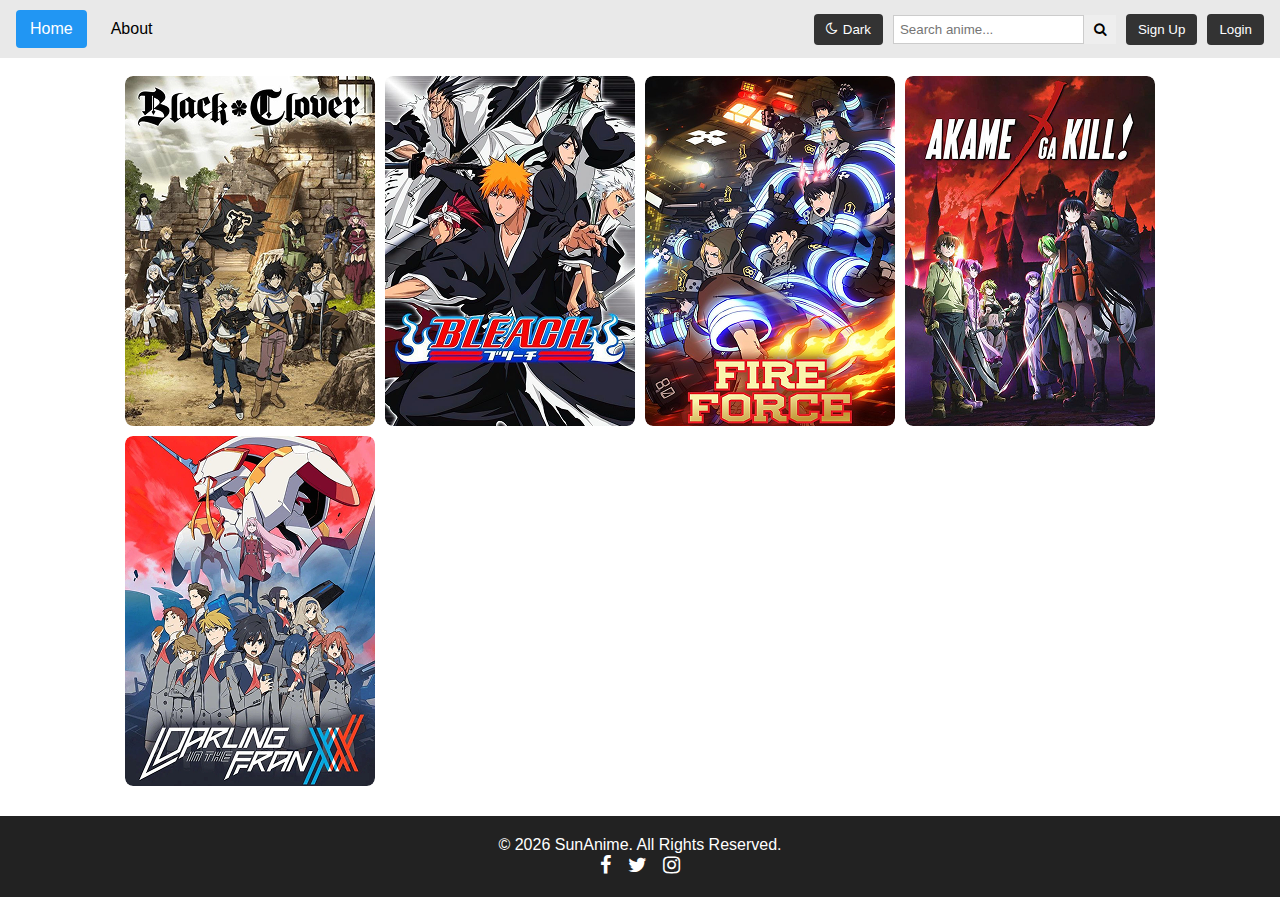
<file: index.html>
<!DOCTYPE html>
<html lang="en">
<head>
  <meta charset="UTF-8">
  <meta name="viewport" content="width=device-width, initial-scale=1.0">
  <meta name="description" content="SunAnime - Watch your favorite anime online. Explore, search, and enjoy a wide variety of anime content.">
  <title>SunAnime</title>
  <link rel="stylesheet" href="https://cdnjs.cloudflare.com/ajax/libs/font-awesome/4.7.0/css/font-awesome.min.css">
  <link rel="stylesheet" href="style.css">
</head>
<body>

<!-- NAVBAR -->
<nav class="topnav">
  <div class="nav-left">
    <a class="active" href="#">Home</a>
    <a href="about.html">About</a>
  </div>

  <div class="nav-right" id="navRight">
    <button id="darkToggle" class="dark-btn"><i class="fa fa-moon-o"></i> Dark</button>
    <form class="search-container" onsubmit="return false;">
      <input type="text" id="searchInput" placeholder="Search anime...">
      <button><i class="fa fa-search"></i></button>
    </form>
    <button id="newsletterBtn" class="dark-btn">Sign Up</button>
    <button id="contactBtn" class="dark-btn">Login</button>
  </div>
</nav>

<!-- IMAGE GRID -->
<section class="image-container">
  <article>
    <img src=".github/workflows/image 1.png" data-name="action" alt="Anime Action" loading="lazy">
    <div class="image-overlay">Black Clover</div>
  </article>
  <article>
    <img src=".github/workflows/image 1 (1).png" data-name="adventure" alt="Anime Adventure" loading="lazy">
    <div class="image-overlay">Bleach</div>
  </article>
  <article>
    <img src=".github/workflows/image 1 (2).png" data-name="drama" alt="Anime Drama" loading="lazy">
    <div class="image-overlay">Fire Force</div>
  </article>
  <article>
    <img src=".github/workflows/image 1 (3).png" data-name="comedy" alt="Anime Comedy" loading="lazy">
    <div class="image-overlay">Akame ga Kill!</div>
  </article>
  <article>
    <img src=".github/workflows/image 1 (4).png" data-name="comedy" alt="Anime Comedy" loading="lazy">
    <div class="image-overlay">Darling in the Franxx</div>
  </article>
</section>

<!-- NEWSLETTER MODAL -->
<div id="newsletterModal" class="modal">
  <div class="modal-content">
    <span class="close">&times;</span>
    <h2>Subscribe to SunAnime</h2>
    <form id="newsletterForm">
      <input type="email" placeholder="Enter your email" required>
      <button type="submit">Subscribe</button>
    </form>
  </div>
</div>

<!-- CONTACT FORM MODAL -->
<div id="contactModal" class="modal">
  <div class="modal-content">
    <span class="close">&times;</span>
    <h2>Contact SunAnime</h2>
    <form id="contactForm">
      <input type="text" name="name" placeholder="Your Name" required>
      <input type="email" name="email" placeholder="Your Email" required>
      <textarea name="message" placeholder="Your Message" rows="5" required></textarea>
      <button type="submit">Send Message</button>
    </form>
  </div>
</div>

<!-- FOOTER -->
<footer>
  <p>&copy; 2026 SunAnime. All Rights Reserved.</p>
  <div class="social">
    <a href="#"><i class="fa fa-facebook"></i></a>
    <a href="#"><i class="fa fa-twitter"></i></a>
    <a href="#"><i class="fa fa-instagram"></i></a>
  </div>
</footer>

<script src="index.js"></script>
<script src="theme.js"></script>
</body>
</html>
</file>
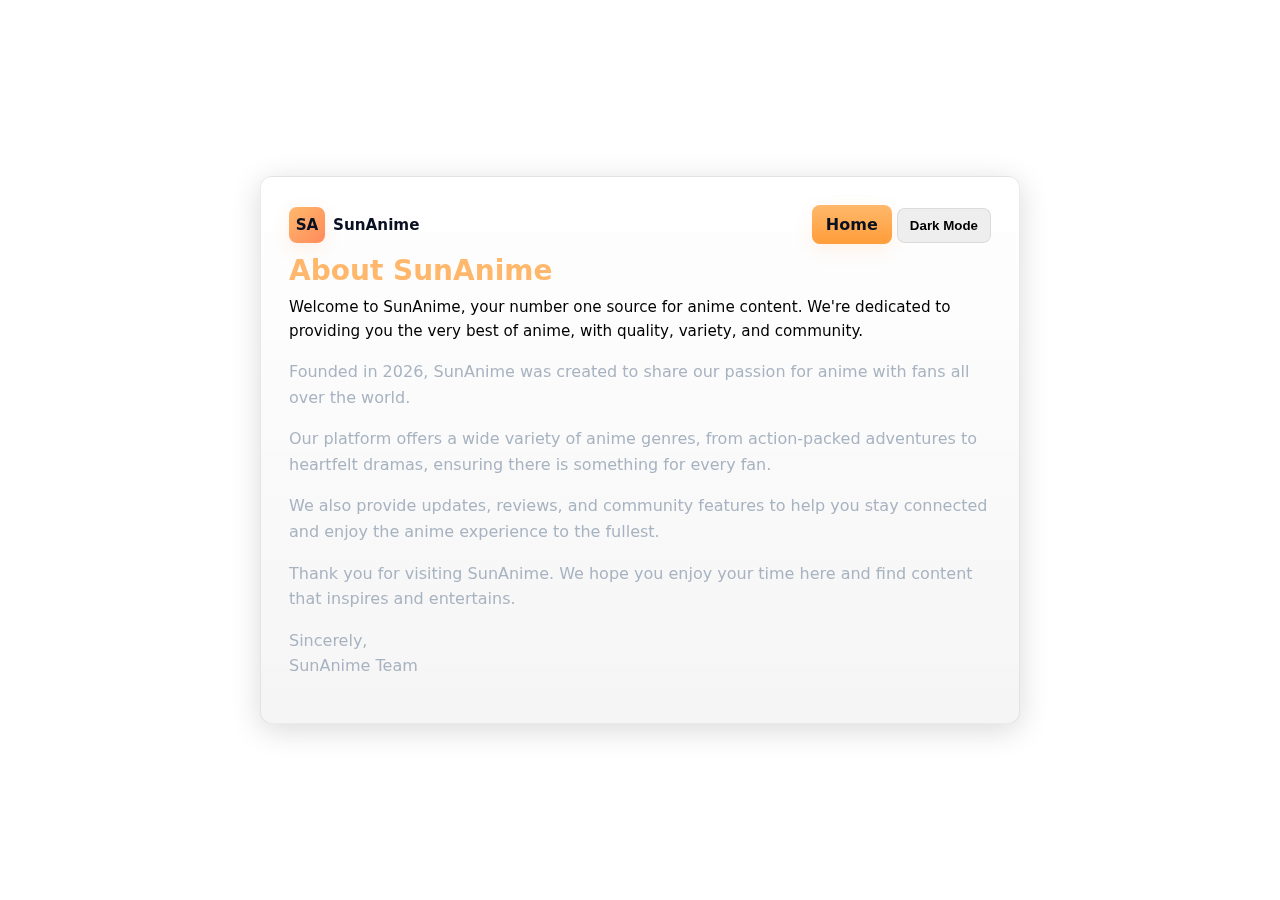
<file: about.html>
<!DOCTYPE html>
<html lang="en">
<head>
  <meta charset="UTF-8">
  <meta name="viewport" content="width=device-width, initial-scale=1.0">
  <title>About — SunAnime</title>
  <link rel="stylesheet" href="about.css">
</head>
<body>

<main class="card">
  <header>
    <div class="logo">
      <span class="badge">SA</span>
      <span>SunAnime</span>
    </div>

    <div class="actions">
      <a class="btn" href="index.html">Home</a>
      <button id="darkToggle" class="btn secondary">Dark Mode</button>
    </div>
    
  </header>

  <h1>About SunAnime</h1>

  <p class="meta">
    Welcome to SunAnime, your number one source for anime content. We're dedicated to providing you the very best of anime, with quality, variety, and community.
  </p>

  <p>
    Founded in 2026, SunAnime was created to share our passion for anime with fans all over the world.
  </p>

  <p>
    Our platform offers a wide variety of anime genres, from action-packed adventures to heartfelt dramas, ensuring there is something for every fan.
  </p>

  <p>
    We also provide updates, reviews, and community features to help you stay connected and enjoy the anime experience to the fullest.
  </p>

  <p>
    Thank you for visiting SunAnime. We hope you enjoy your time here and find content that inspires and entertains.
  </p>

  <p>Sincerely,<br>SunAnime Team</p>
</main>

<script src="theme.js"></script>
</body>
</html>
</file>
<file: style.css>
/* VARIABLES */
:root {
  --accent: #ffb86b;
  --muted: #a8b3c1;
}

/* GLOBAL */
* { box-sizing: border-box; margin:0; padding:0; }
body {
  font-family: Arial, Helvetica, sans-serif;
  background:#fff; 
  color:#000;
  transition: 0.3s;
}

/* NAVBAR */
.topnav { 
  display:flex; 
  justify-content:space-between; 
  padding:10px 16px; 
  position:sticky; 
  top:0; 
  background:#e9e9e9; 
  z-index:1000; 
  flex-wrap:wrap; 
}
.nav-left, .nav-right { 
  display:flex; 
  align-items:center; 
  gap:10px; 
}
.topnav a, .dropbtn { 
  text-decoration:none; 
  padding:10px 14px; 
  cursor:pointer; 
  color:#000; 
  background:none; 
  border:none; 
}
.topnav a.active { 
  background:#2196F3; 
  color:#fff; 
  border-radius:4px; 
}
.dropdown-content { 
  display:none; 
  position:absolute; 
  background:#fff; 
  min-width:150px; 
  box-shadow:0 2px 8px rgba(0,0,0,0.15); 
}
.dropdown-content a { 
  display:block; 
  padding:10px; 
}
.dropdown:hover .dropdown-content { 
  display:block; 
}
.search-container { 
  display:flex; 
}
.search-container input { 
  padding:6px; 
  border:1px solid #ccc; 
  background:#fff; 
  color:#000; 
}
.search-container button { 
  padding:6px 10px; 
  border:none; 
  background:#eee; 
  cursor:pointer; 
  color:#000; 
}
.dark-btn { 
  display:flex; 
  align-items:center; 
  gap:6px; 
  padding:8px 12px; 
  background:#333; 
  color:#fff; 
  border:none; 
  cursor:pointer; 
  border-radius:4px; 
}

/* IMAGE GRID */
.image-container {
  display: grid;
  grid-template-columns: repeat(auto-fit, 250px); 
  justify-content: center;
  gap: 10px;
  width: 100%; 
  margin: 18px auto;
}

.image-container article {
  width: 250px;
  height: 350px; 
  position: relative; 
  overflow: hidden;
  border-radius: 8px;
  background: #fafafa;
}

.image-container img {
  width: 100%;
  height: 100%;
  object-fit: cover; 
  border-radius: 8px;
  box-shadow: 0 6px 14px rgba(0,0,0,0.06);
  transition: transform 0.22s ease, filter 0.22s ease;
}

.image-container article:hover img {
  transform: scale(1.04); 
}

.image-overlay {
  position: absolute;
  left: 0;
  right: 0;
  bottom: 0;
  padding: 8px 10px;
  text-align: center;
  background: linear-gradient(180deg, rgba(0,0,0,0) 0%, rgba(0,0,0,0.6) 100%);
  color: #fff;
  font-size: 13px;
  opacity: 0;
  transition: opacity 0.18s ease;
}

.image-container article:hover .image-overlay {
  opacity: 1;
}

/* FOOTER */
footer { 
  text-align:center; 
  padding:20px; 
  background:#222; 
  color:#fff; 
  margin-top:30px; 
}
footer .social a { 
  margin:0 6px; 
  color:#fff; 
  text-decoration:none; 
  font-size:20px; 
}
footer .social a:hover { 
  color:var(--accent); 
}

/* MODAL */
.modal { 
  display:none; 
  position:fixed; 
  top:0; 
  left:0; 
  width:100%; 
  height:100%; 
  background:rgba(0,0,0,0.6); 
  justify-content:center; 
  align-items:center; 
  z-index:10000; 
}
.modal-content { 
  background:#fff; 
  padding:20px; 
  border-radius:12px; 
  max-width:400px; 
  width:90%; 
  position:relative; 
}
.modal-content h2 { 
  margin-bottom:16px; 
  color:var(--accent); 
}
.modal-content input, 
.modal-content textarea { 
  width:100%; 
  padding:10px; 
  margin-bottom:12px; 
  border:1px solid #ccc; 
  border-radius:6px; 
}
.modal-content button { 
  width:100%; 
  padding:10px; 
  background:var(--accent); 
  border:none; 
  cursor:pointer; 
  border-radius:6px; 
  font-weight:600; 
}
.modal-content .close { 
  position:absolute; 
  top:10px; 
  right:12px; 
  font-size:24px; 
  cursor:pointer; 
}

/* DARK MODE */
body.dark { 
  background:#111; 
  color:#f1f1f1; 
}
body.dark .topnav { 
  background:#222; 
}
body.dark .topnav a,
body.dark .dropbtn {
  color: #fff; /* navbar text white in dark mode */
}
body.dark .topnav a.active {
  background: #2196F3;
  color: #fff;
}
body.dark .search-container input { 
  background:#222; 
  color:#fff; 
  border:1px solid #444; 
}
body.dark .search-container button { 
  background:#333; 
  color:#fff; 
}
body.dark .image-overlay { 
  background:rgba(255,184,107,0.6); 
}
body.dark .modal-content { 
  background:#222; 
  color:#fff; 
  border:1px solid rgba(255,255,255,0.1); 
}


/* Hamburger default */
.hamburger {
  display: none;
  font-size: 26px;
  background: none;
  border: none;
  cursor: pointer;
  padding: 6px;
}

/* Mobile Toggle at the Top-right corner */
@media (max-width: 768px) {
  .hamburger {
    display: block;
    position: absolute;
    top: -5px;
    right: 14px;
    z-index: 1100;
  }

  .topnav {
    position: relative; 
    flex-direction: column;
    align-items: flex-start;
  }
}


/* Mobile / Tablet */
@media (max-width: 768px) {
  .topnav {
    flex-direction: column;
    align-items: flex-start;
    gap: 6px;
  }

  .hamburger {
    display: block;
    color: #000;
  }

  /* Hide right section by default */
  .nav-right {
    display: none;
    flex-direction: column;
    width: 100%;
    gap: 8px;
  }

  .nav-right.open {
    display: flex;
  }

  .search-container {
    width: 100%;
    display: flex;
    gap: 4px;
  }
  .search-container input{
    flex: 1;
    font-size: 14px;
    padding: 6px 8px;
  }
  .search-container button {
    padding: 6px 8px;
    font-size: 14px;
  }
  .nav-right button.dark-btn {
    width: 25%;
    text-align: center;
    padding: 6px 8px;
    font-size: 14px;
  }
}
@media (max-width:768px){
  .topnav { 
    flex-direction: column; 
    align-items: flex-start; 
    gap:6px; 
    padding:6px 10px; 
  }
  .nav-left, .nav-right { 
    flex-direction: row; 
    flex-wrap: wrap; 
    gap:6px; 
    width:100%;
  }
  .topnav a, .dropbtn { 
    width:auto; 
    text-align:center; 
    padding:6px 8px; 
    font-size:14px;
  }
  .search-container { 
    width:100%; 
    gap:4px; 
  }
  .search-container input{ 
    width:100%; 
    padding:6px 8px; 
    font-size:14px;
  } 
  .search-container button { 
    padding:6px 8px; 
    font-size:14px; 
  } 
  .image-container {
    grid-template-columns: repeat(auto-fit, minmax(150px, 1fr));
    gap: 8px;
  }
  .image-container article {
    width: 100%;
    height: 300px;
  }
}
/* TABLET */
@media (max-width:1024px) and (min-width:769px){
  .topnav { 
    flex-direction: row; 
    flex-wrap: wrap; 
    justify-content: space-between;
    padding:8px 12px;
  }
  .nav-left, .nav-right { 
    flex-direction: row; 
    align-items: center; 
    gap:6px; 
    flex-wrap: wrap;
  }
  .topnav a, .dropbtn { 
    padding:8px 10px; 
    font-size:14px; 
  }
  .search-container { 
    width:auto; 
    flex-direction: row; 
    gap:6px; 
  }
  .search-container input, .search-container button { 
    width:auto; 
    padding:5px 8px; 
    font-size:14px;
  }
  .image-container {
    grid-template-columns: repeat(auto-fit, minmax(180px, 1fr));
    gap: 10px;
  }
  .image-container article {
    width: 100%;
    height: 250px;
  }
}
</file>
<file: about.css>
:root {
  --accent: #ffb86b;
  --muted: #a8b3c1;
}

/* GLOBAL */
* {
  box-sizing: border-box;
}

body {
  margin: 0;
  min-height: 100vh;
  font-family: Inter, ui-sans-serif, system-ui, -apple-system, "Segoe UI", Roboto, "Helvetica Neue", Arial;
  background: #fff;
  color: #000;
  display: flex;
  justify-content: center;
  align-items: center;
  padding: 32px;
}

/* CARD */
.card {
  width: 100%;
  max-width: 760px;
  background: linear-gradient(180deg, rgba(255,255,255,0.02), rgba(0,0,0,0.04));
  border: 1px solid rgba(0,0,0,0.08);
  border-radius: 12px;
  padding: 28px;
  box-shadow: 0 6px 30px rgba(2,6,23,0.15);
  backdrop-filter: blur(6px);
}

header {
  display: flex;
  align-items: center;
  justify-content: space-between;
  gap: 16px;
  margin-bottom: 10px;
}

h1 {
  margin: 0;
  font-size: clamp(20px, 3vw, 28px);
  color: var(--accent);
}

p {
  color: var(--muted);
  line-height: 1.6;
  margin-top: 14px;
}

.meta {
  font-size: 0.95rem;
  color: #000;
  margin-top: 8px;
}

/* LOGO */
.logo {
  display: flex;
  gap: 8px;
  align-items: center;
  font-weight: 700;
  font-size: 0.95rem;
  color: #081022;
}

.logo .badge {
  width: 36px;
  height: 36px;
  border-radius: 8px;
  display: inline-grid;
  place-items: center;
  background: linear-gradient(135deg, #ffb86b, #ff8a5b);
  color: #081022;
  font-weight: 800;
  box-shadow: 0 6px 18px rgba(255,136,64,0.12);
}

/* BUTTONS */
.btn {
  display: inline-block;
  padding: 10px 14px;
  background: linear-gradient(180deg, var(--accent), #ff9d3a);
  color: #081022;
  font-weight: 600;
  text-decoration: none;
  border-radius: 8px;
  border: none;
  cursor: pointer;
  box-shadow: 0 6px 18px rgba(255,160,80,0.12);
  transition: all 0.2s ease;
}

.btn:hover {
  transform: translateY(-2px);
  box-shadow: 0 8px 20px rgba(255,160,80,0.15);
}

.secondary {
  background: #eee;
  color: #000;
  border: 1px solid rgba(0,0,0,0.08);
  box-shadow: none;
  padding: 9px 12px;
}

.secondary:hover {
  background: #ddd;
}

/* DARK MODE */
body.dark {
  background: #111;
  color: #f1f1f1;
}

body.dark .card {
  background: linear-gradient(180deg, rgba(255,255,255,0.02), rgba(0,0,0,0.2));
  border: 1px solid rgba(255,255,255,0.08);
}

body.dark h1,
body.dark p,
body.dark .meta,
body.dark .logo,
body.dark .logo .badge {
  color: #fff; /* all text inside card turns white */
}

body.dark .btn,
body.dark .secondary {
  color: #fff; /* buttons text white in dark mode */
}

body.dark .secondary {
  background: #222;
  border: 1px solid rgba(255,255,255,0.2);
}

/* RESPONSIVE */
@media(max-width:520px){
  .card {
    padding: 18px;
  }
  .actions {
    flex-wrap: wrap;
  }
}
</file>
